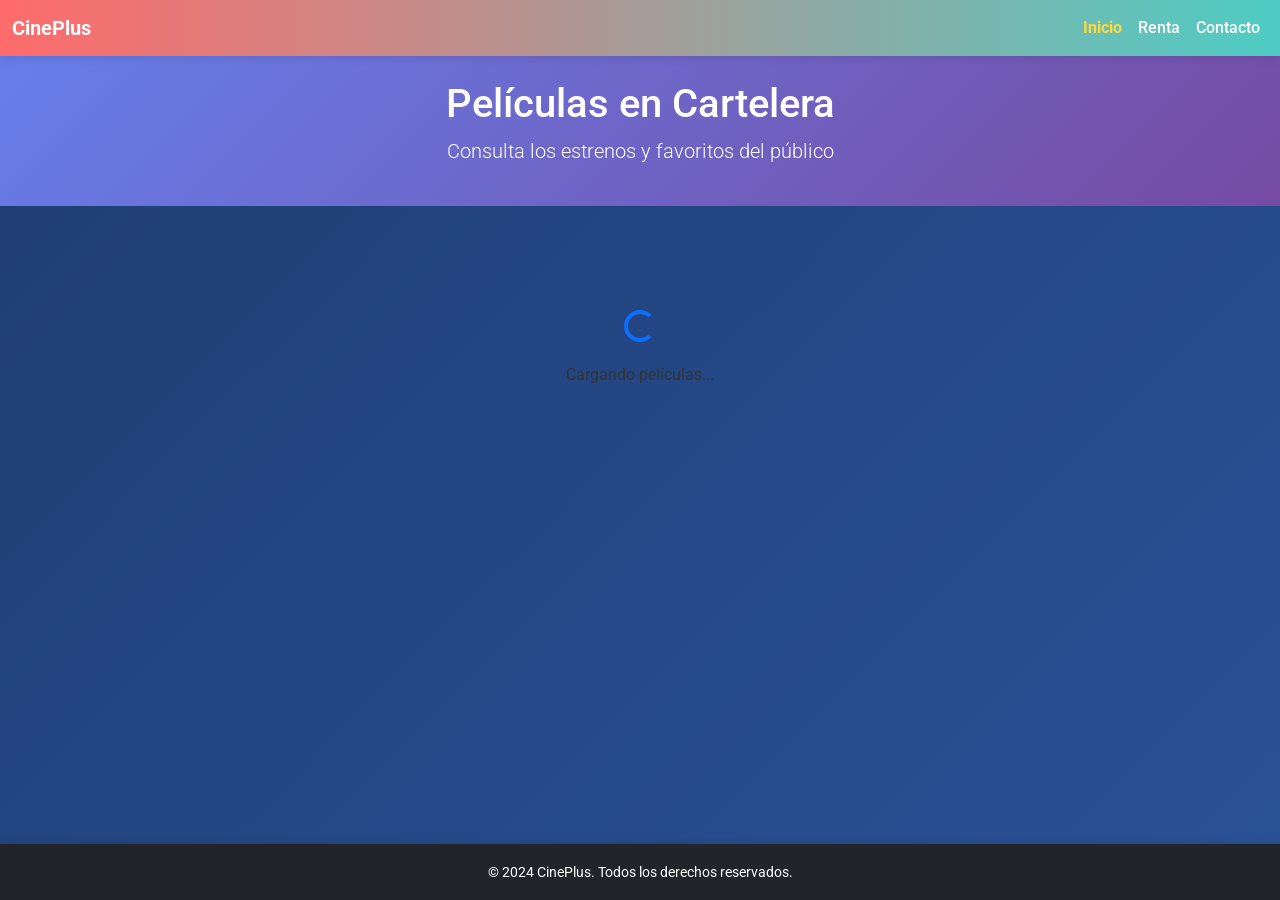
<file: index.html>
<!DOCTYPE html>
<html lang="es">
<head>
  <meta charset="UTF-8">
  <title>Películas en Cartelera</title>
  <meta name="viewport" content="width=device-width, initial-scale=1">
  <link href="https://cdn.jsdelivr.net/npm/bootstrap@5.3.2/dist/css/bootstrap.min.css" rel="stylesheet">
  <link href="https://fonts.googleapis.com/css2?family=Roboto:wght@400;700&display=swap" rel="stylesheet">
  <link rel="stylesheet" href="css/style.css">
</head>
<body>
  <nav class="navbar navbar-expand-lg navbar-dark bg-dark">
    <div class="container-fluid">
      <a class="navbar-brand" href="#">CinePlus</a>
      <div class="collapse navbar-collapse">
        <ul class="navbar-nav ms-auto">
          <li class="nav-item"><a class="nav-link active" href="index.html">Inicio</a></li>
          <li class="nav-item"><a class="nav-link" href="pages/renta.html">Renta</a></li>
          <li class="nav-item"><a class="nav-link" href="pages/contacto.html">Contacto</a></li>
        </ul>
      </div>
    </div>
  </nav>

  <header class="bg-primary text-white text-center p-4">
    <h1>Películas en Cartelera</h1>
    <p class="lead">Consulta los estrenos y favoritos del público</p>
  </header>

  <main class="container py-4">
    <div class="row" id="lista-peliculas">
      <!-- Películas cargadas dinámicamente -->
    </div>
  </main>

  <!-- Modal de tráiler -->
  <div class="modal fade" id="modal-trailer" tabindex="-1">
    <div class="modal-dialog modal-xl modal-dialog-centered">
      <div class="modal-content">
        <div class="modal-header">
          <h5 class="modal-title" id="modal-trailer-title">Tráiler</h5>
          <button type="button" class="btn-close" data-bs-dismiss="modal" aria-label="Cerrar"></button>
        </div>
        <div class="modal-body p-0">
          <div class="ratio ratio-16x9">
            <iframe id="modal-trailer-video" src="" allowfullscreen allow="autoplay"></iframe>
          </div>
        </div>
      </div>
    </div>
  </div>

  <footer class="bg-dark text-center text-white py-3">
    <small>&copy; 2024 CinePlus. Todos los derechos reservados.</small>
  </footer>

  <script src="https://code.jquery.com/jquery-3.6.4.min.js"></script>
  <script src="https://cdn.jsdelivr.net/npm/bootstrap@5.3.2/dist/js/bootstrap.bundle.min.js"></script>
  <script src="js/app.js"></script>
</body>
</html>
</file>
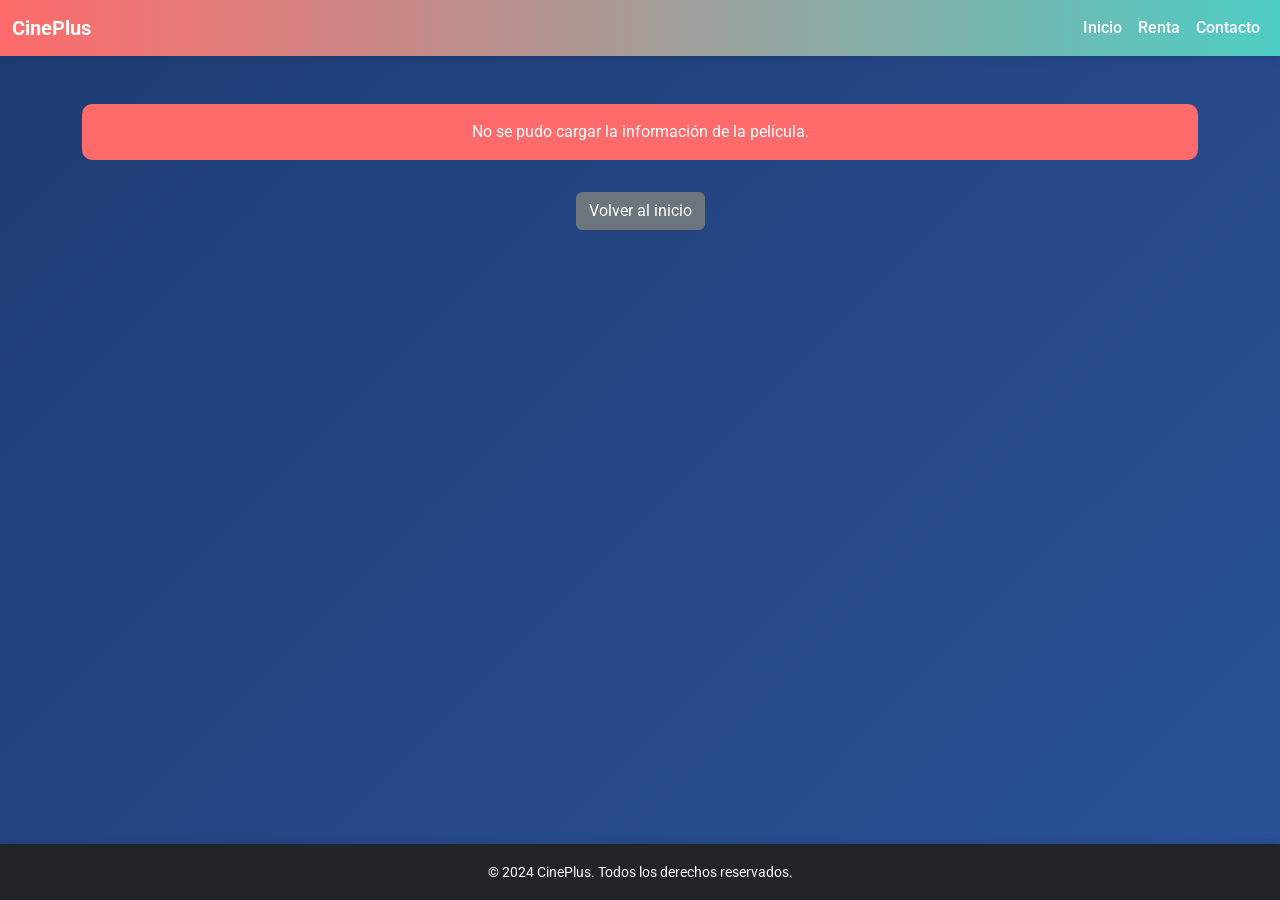
<file: pages/detalle.html>
<!DOCTYPE html>
<html lang="es">
  <head>
    <meta charset="UTF-8" />
    <title>Detalle de Película</title>
    <meta name="viewport" content="width=device-width, initial-scale=1" />
    <link
      href="https://cdn.jsdelivr.net/npm/bootstrap@5.3.2/dist/css/bootstrap.min.css"
      rel="stylesheet"
    />
    <link href="https://fonts.googleapis.com/css2?family=Roboto:wght@400;700&display=swap" rel="stylesheet">
    <link rel="stylesheet" href="../css/style.css" />
  </head>
  <body>
    <nav class="navbar navbar-expand-lg navbar-dark bg-dark">
      <div class="container-fluid">
        <a class="navbar-brand" href="#">CinePlus</a>
        <div class="collapse navbar-collapse">
          <ul class="navbar-nav ms-auto">
            <li class="nav-item"><a class="nav-link" href="../index.html">Inicio</a></li>
            <li class="nav-item"><a class="nav-link" href="renta.html">Renta</a></li>
            <li class="nav-item"><a class="nav-link" href="contacto.html">Contacto</a></li>
          </ul>
        </div>
      </div>
    </nav>

    <div class="container py-5" id="detalle-pelicula">
      <div class="text-center mb-4">
        <h2 id="titulo" class="mb-3"></h2>

        <!-- Badge dinámico de estado -->
        <div id="estado-badge" class="mb-3"></div>

        <!-- Componente: Alerta informativa -->
        <div id="estado-alert" class="alert alert-info" role="alert">
          ¡Disfruta del tráiler oficial y conoce más sobre esta película!
        </div>

        <!-- Tráiler embebido -->
        <div class="ratio ratio-16x9 mb-4">
          <iframe id="trailer" src="" allowfullscreen></iframe>
        </div>
      </div>

      <!-- Tarjeta con sinopsis e imagen -->
      <div class="card mb-4">
        <div class="row g-0">
          <div class="col-md-4">
            <img
              id="poster"
              src=""
              class="img-fluid rounded-start"
              alt="Poster de la película"
            />
          </div>
          <div class="col-md-8">
            <div class="card-body">
              <h5 class="card-title">Sinopsis</h5>
              <p id="sinopsis" class="card-text"></p>

              <!-- Componente: Badge de género -->
              <span id="genero" class="badge bg-secondary"></span>

              <!-- Precios -->
              <p class="card-text mt-2"><strong id="precio-actual"></strong></p>
              <p class="card-text"><strong>Estreno:</strong> <span id="estreno"></span></p>
              
            </div>
          </div>
        </div>
      </div>

      <div class="card mb-4">
        <div class="card-body">
          <h5 class="card-title">Reseñas</h5>
          <div id="reseñas-lista">
            <p class="text-muted">Cargando reseñas...</p>
          </div>
        </div>
      </div>

      <div class="text-center">
        <a href="../index.html" class="btn btn-secondary">Volver al inicio</a>
      </div>
    </div>

    <script src="https://code.jquery.com/jquery-3.6.4.min.js"></script>
    <script>
      $(function () {
        const urlParams = new URLSearchParams(window.location.search);
        const id = urlParams.get("id");

        // Cargar géneros primero
        $.ajax({
          url: "../data/generos_pelis.json",
          method: "GET",
          dataType: "json",
          success: function (generos) {
            // Luego cargar películas
            $.ajax({
              url: "../data/peliculas.json",
              method: "GET",
              dataType: "json",
              success: function (peliculas) {
                const peli = peliculas.find((p) => p.id == id);
                if (peli) {
                  $("#titulo").text(peli.titulo);
                  $("#poster").attr("src", "../img/" + peli.imagen);
                  $("#sinopsis").text(peli.sinopsis);
                  $("#trailer").attr("src", peli.trailer);
                  // Mapear géneros
                  let nombresGeneros = peli.generos.map(id => {
                    let genero = generos.find(g => g.id === id);
                    return genero ? genero.nombre : "Desconocido";
                  }).join(", ");
                  $("#genero").text(nombresGeneros);
                  $("#estreno").text(peli.estreno);
                  // Calcular precio basado en fecha
                  let fechaActual = new Date();
                  let fechaEstreno = new Date(peli.estreno);
                  let esEstreno = fechaActual < fechaEstreno;
                  let precioMostrar = esEstreno ? peli.precios.estreno : peli.precios.normal;
                  let etiquetaPrecio = esEstreno ? "Precio estreno" : "Precio normal";
                  $("#precio-actual").text(etiquetaPrecio + ": $" + precioMostrar.toFixed(2));

                  let badgeClass = esEstreno ? "bg-danger" : "bg-success";
                  let badgeText = esEstreno ? "Estreno" : "Cartelera regular";
                  $("#estado-badge").html(`<span class="badge ${badgeClass} fs-6">${badgeText}</span>`);

                  let alertClass = esEstreno ? "alert-warning" : "alert-primary";
                  let estadoTexto = esEstreno ? "Esta película es un estreno. Aprovecha el precio especial: " : "Esta película ya está en cartelera regular. A precio de: ";
                  $("#estado-alert")
                    .removeClass("alert-info alert-warning alert-primary")
                    .addClass(alertClass)
                    .text(`${estadoTexto} $${precioMostrar.toFixed(2)}`);

                  cargarResenas(peli.id, esEstreno);
                } else {
                  mostrarError();
                }
              },
              error: function () {
                mostrarError();
              },
            });
          },
          error: function () {
            mostrarError();
          },
        });

        function mostrarError() {
          $("#detalle-pelicula").html(`
          <div class="alert alert-danger text-center" role="alert">
            No se pudo cargar la información de la película.
          </div>
          <div class="text-center">
            <a href="../index.html" class="btn btn-secondary mt-3">Volver al inicio</a>
          </div>
        `);
        }

        function cargarResenas(peliculaId, esEstreno) {
          if (esEstreno) {
            $("#reseñas-lista").html(
              '<p class="text-muted">Esta película está de estreno y aún no tiene reseñas.</p>'
            );
            return;
          }

          $.ajax({
            url: "../data/reseñas.json",
            method: "GET",
            dataType: "json",
            success: function (reseñas) {
              let reseñasPorPelicula = reseñas.filter((r) => r.movieId == peliculaId);
              if (reseñasPorPelicula.length === 0) {
                $("#reseñas-lista").html(
                  '<p class="text-muted">Aún no hay reseñas para esta película.</p>'
                );
                return;
              }

              let html = reseñasPorPelicula
                .map((reseña) => {
                  return `
                    <div class="mb-3 border rounded p-3">
                      <div class="d-flex justify-content-between align-items-center mb-2">
                        <strong>${reseña.nombre}</strong>
                        <span>${renderEstrellas(reseña.calificacion)}</span>
                      </div>
                      <p class="mb-1">${reseña.comentario}</p>
                      <small class="text-muted">${reseña.fecha}</small>
                    </div>`;
                })
                .join("");

              $("#reseñas-lista").html(html);
            },
            error: function () {
              $("#reseñas-lista").html(
                '<p class="text-danger">No se pudieron cargar las reseñas.</p>'
              );
            },
          });
        }

        function renderEstrellas(valor) {
          let estrellas = "";
          for (let i = 1; i <= 5; i++) {
            estrellas += i <= valor ? "★" : "☆";
          }
          return `<span class="text-warning">${estrellas}</span>`;
        }
      });
    </script>

    <footer class="bg-dark text-center text-white py-3">
      <small>&copy; 2024 CinePlus. Todos los derechos reservados.</small>
    </footer>
  </body>
</html>
</file>
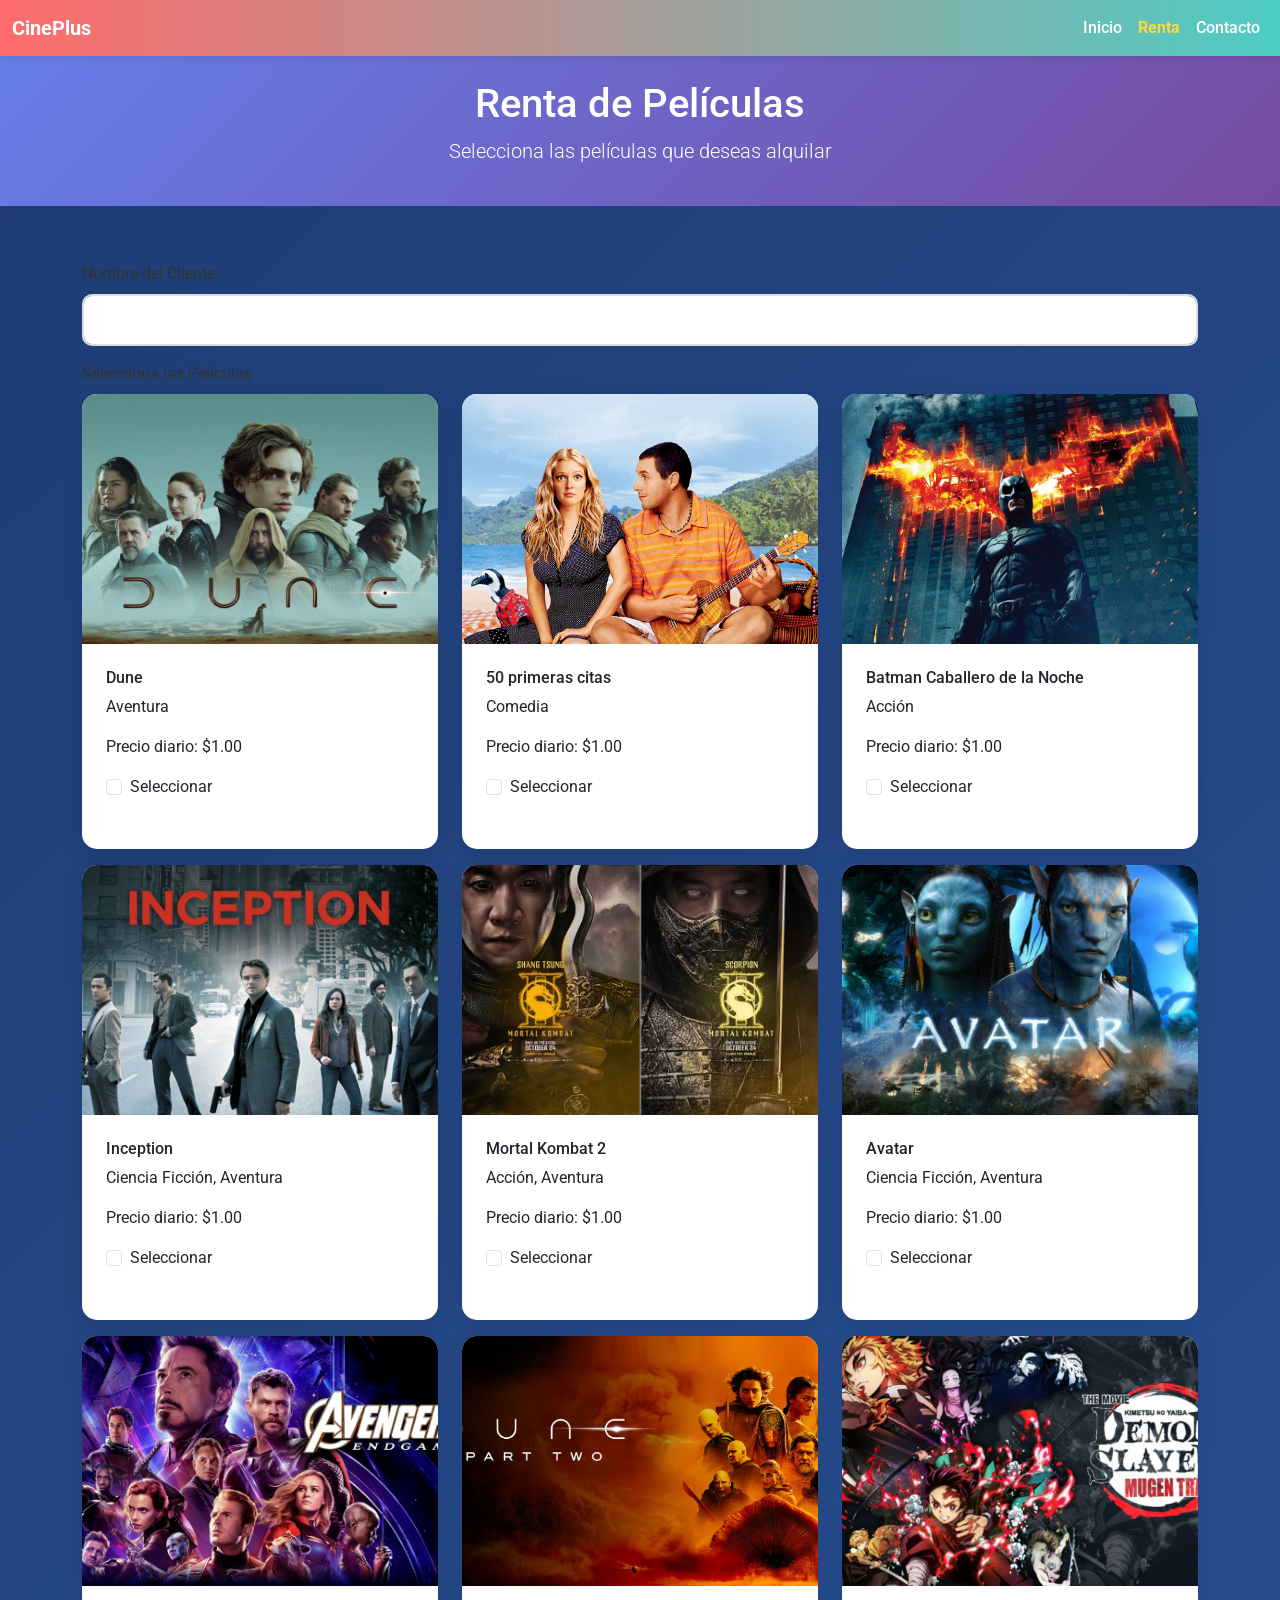
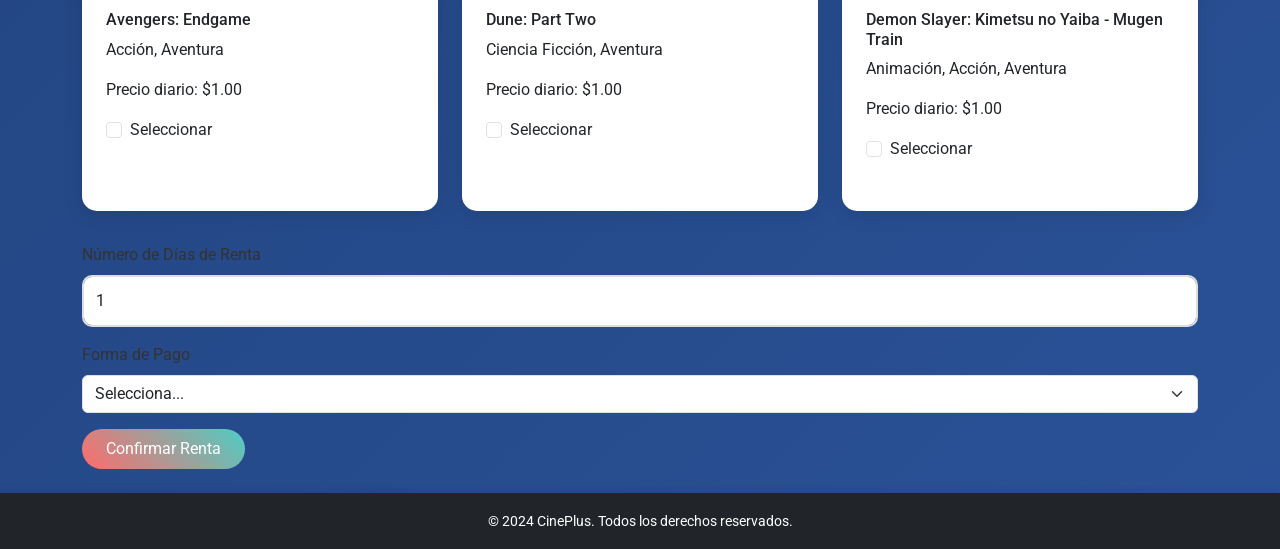
<file: pages/renta.html>
<!DOCTYPE html>
<html lang="es">
<head>
  <meta charset="UTF-8">
  <title>Renta de Películas</title>
  <meta name="viewport" content="width=device-width, initial-scale=1">
  <link href="https://cdn.jsdelivr.net/npm/bootstrap@5.3.2/dist/css/bootstrap.min.css" rel="stylesheet">
  <link href="https://fonts.googleapis.com/css2?family=Roboto:wght@400;700&display=swap" rel="stylesheet">
  <link rel="stylesheet" href="../css/style.css">
</head>
<body>
  <nav class="navbar navbar-expand-lg navbar-dark bg-dark">
    <div class="container-fluid">
      <a class="navbar-brand" href="#">CinePlus</a>
      <div class="collapse navbar-collapse">
        <ul class="navbar-nav ms-auto">
          <li class="nav-item"><a class="nav-link" href="../index.html">Inicio</a></li>
          <li class="nav-item"><a class="nav-link active" href="renta.html">Renta</a></li>
          <li class="nav-item"><a class="nav-link" href="contacto.html">Contacto</a></li>
        </ul>
      </div>
    </div>
  </nav>

  <header class="bg-primary text-white text-center p-4">
    <h1>Renta de Películas</h1>
    <p class="lead">Selecciona las películas que deseas alquilar</p>
  </header>

  <main class="container py-4">
    <form id="form-renta">
      <div class="mb-3">
        <label for="cliente" class="form-label">Nombre del Cliente</label>
        <input type="text" class="form-control" id="cliente" required>
      </div>

      <div class="mb-3">
        <label class="form-label">Selecciona las Películas</label>
        <div id="lista-peliculas-renta" class="row">
          <!-- Películas cargadas dinámicamente -->
        </div>
      </div>

      <div class="mb-3">
        <label for="dias" class="form-label">Número de Días de Renta</label>
        <input type="number" class="form-control" id="dias" min="1" value="1" required>
      </div>

      <div class="mb-3">
        <label for="pago" class="form-label">Forma de Pago</label>
        <select class="form-select" id="pago" required>
          <option value="">Selecciona...</option>
          <option value="efectivo">Efectivo</option>
          <option value="tarjeta">Tarjeta de Crédito</option>
          <option value="transferencia">Transferencia Bancaria</option>
        </select>
      </div>

      <button type="submit" class="btn btn-primary">Confirmar Renta</button>
    </form>
  </main>

  <!-- Modal de Confirmación -->
  <div class="modal fade" id="modal-confirmacion" tabindex="-1">
    <div class="modal-dialog">
      <div class="modal-content">
        <div class="modal-header">
          <h5 class="modal-title">Confirmación de Renta</h5>
          <button type="button" class="btn-close" data-bs-dismiss="modal"></button>
        </div>
        <div class="modal-body">
          <p><strong>Cliente:</strong> <span id="modal-cliente"></span></p>
          <p><strong>Películas:</strong> <span id="modal-peliculas"></span></p>
          <p><strong>Días de Renta:</strong> <span id="modal-dias"></span></p>
          <p><strong>Forma de Pago:</strong> <span id="modal-pago"></span></p>
          <p><strong>Total a Pagar:</strong> $<span id="modal-total"></span></p>
        </div>
        <div class="modal-footer">
          <button type="button" class="btn btn-secondary" data-bs-dismiss="modal">Cerrar</button>
          <button type="button" class="btn btn-success">Confirmar Pago</button>
        </div>
      </div>
    </div>
  </div>

  <footer class="bg-dark text-center text-white py-3">
    <small>&copy; 2024 CinePlus. Todos los derechos reservados.</small>
  </footer>

  <script src="https://code.jquery.com/jquery-3.6.4.min.js"></script>
  <script src="https://cdn.jsdelivr.net/npm/bootstrap@5.3.2/dist/js/bootstrap.bundle.min.js"></script>
  <script>
    $(document).ready(function () {
      let generos = [];
      let peliculas = [];

      // Cargar géneros primero
      $.ajax({
        url: "../data/generos_pelis.json",
        method: "GET",
        dataType: "json",
        success: function (dataGeneros) {
          generos = dataGeneros;

          // Luego cargar películas
          $.ajax({
            url: "../data/peliculas.json",
            method: "GET",
            dataType: "json",
            success: function (dataPeliculas) {
              peliculas = dataPeliculas;
              let html = "";
              peliculas.forEach(function (peli) {
                // Mapear géneros
                let nombresGeneros = peli.generos.map(id => {
                  let genero = generos.find(g => g.id === id);
                  return genero ? genero.nombre : "Desconocido";
                }).join(", ");

                html += `
                  <div class="col-md-4 mb-3">
                    <div class="card h-100">
                      <img src="../img/${peli.imagen}" class="card-img-top" alt="${peli.titulo}">
                      <div class="card-body">
                        <h6 class="card-title">${peli.titulo}</h6>
                        <p class="card-text">${nombresGeneros}</p>
                        <p class="card-text">Precio diario: $${(peli.precios.normal / 10).toFixed(2)}</p>
                        <div class="form-check">
                          <input class="form-check-input" type="checkbox" value="${peli.id}" id="peli-${peli.id}">
                          <label class="form-check-label" for="peli-${peli.id}">
                            Seleccionar
                          </label>
                        </div>
                      </div>
                    </div>
                  </div>`;
              });
              $("#lista-peliculas-renta").html(html);
            },
            error: function () {
              $("#lista-peliculas-renta").html('<p class="text-danger">Error al cargar películas.</p>');
            }
          });
        },
        error: function () {
          $("#lista-peliculas-renta").html('<p class="text-danger">Error al cargar géneros.</p>');
        }
      });

      // Manejar envío del formulario
      $("#form-renta").on("submit", function (e) {
        e.preventDefault();

        let cliente = $("#cliente").val();
        let dias = parseInt($("#dias").val());
        let pago = $("#pago").val();
        let peliculasSeleccionadas = [];
        let total = 0;

        $("input[type=checkbox]:checked").each(function () {
          let id = $(this).val();
          let peli = peliculas.find(p => p.id == id);
          if (peli) {
            peliculasSeleccionadas.push(peli.titulo);
            // Precio diario: precio normal / 10 (ejemplo)
            total += (peli.precios.normal / 10) * dias;
          }
        });

        if (peliculasSeleccionadas.length === 0) {
          alert("Selecciona al menos una película.");
          return;
        }

        // Llenar modal
        $("#modal-cliente").text(cliente);
        $("#modal-peliculas").text(peliculasSeleccionadas.join(", "));
        $("#modal-dias").text(dias);
        $("#modal-pago").text(pago);
        $("#modal-total").text(total.toFixed(2));

        // Mostrar modal
        $("#modal-confirmacion").modal("show");
      });
    });
  </script>


</body>
</html>
</file>
<file: css/style.css>
/* Tema personalizado CinePlus */
body {
  font-family: 'Roboto', sans-serif;
  background: linear-gradient(135deg, #1e3c72 0%, #2a5298 100%);
  color: #333;
  min-height: 100vh;
  display: flex;
  flex-direction: column;
  margin: 0;
}

.navbar {
  background: linear-gradient(90deg, #ff6b6b, #4ecdc4);
  box-shadow: 0 2px 10px rgba(0,0,0,0.1);
}

.navbar-brand {
  font-weight: 700;
  color: #fff !important;
}

.nav-link {
  color: #fff !important;
  font-weight: 500;
}

.nav-link.active {
  color: #ffd93d !important;
  font-weight: 700;
}

header {
  background: linear-gradient(135deg, #667eea 0%, #764ba2 100%);
  color: white;
  padding: 3rem 0;
  text-align: center;
  margin-bottom: 2rem;
}

.card {
  border: none;
  border-radius: 15px;
  box-shadow: 0 4px 20px rgba(0,0,0,0.1);
  transition: transform 0.3s ease, box-shadow 0.3s ease;
  margin-bottom: 1.5rem;
}

.card:hover {
  transform: translateY(-5px);
  box-shadow: 0 8px 30px rgba(0,0,0,0.2);
}

.card img {
  height: 250px;
  object-fit: cover;
  border-top-left-radius: 15px;
  border-top-right-radius: 15px;
}

.card-body {
  padding: 1.5rem;
}

.btn-primary {
  background: linear-gradient(45deg, #ff6b6b, #4ecdc4);
  border: none;
  border-radius: 25px;
  padding: 0.5rem 1.5rem;
  transition: all 0.3s ease;
}

.btn-primary:hover {
  background: linear-gradient(45deg, #4ecdc4, #ff6b6b);
  transform: scale(1.05);
}

.btn-outline-secondary {
  border-color: #4ecdc4;
  color: #4ecdc4;
  border-radius: 25px;
}

.btn-outline-secondary:hover {
  background: #4ecdc4;
  color: white;
}

footer {
  background: #2c3e50;
  color: white;
  text-align: center;
  padding: 1rem 0;
  margin-top: auto;
  box-shadow: 0 -2px 10px rgba(0,0,0,0.1);
}

.spinner-border {
  color: #4ecdc4;
}

.alert-danger {
  border-radius: 10px;
  border: none;
  background: #ff6b6b;
  color: white;
}

.modal-content {
  border-radius: 15px;
  border: none;
}

.form-control {
  border-radius: 10px;
  border: 2px solid #ddd;
  padding: 0.75rem;
  transition: border-color 0.3s ease;
}

.form-control:focus {
  border-color: #4ecdc4;
  box-shadow: 0 0 0 0.2rem rgba(78, 205, 196, 0.25);
}

.invalid-feedback {
  font-size: 0.875rem;
  margin-top: 0.25rem;
}
</file>
